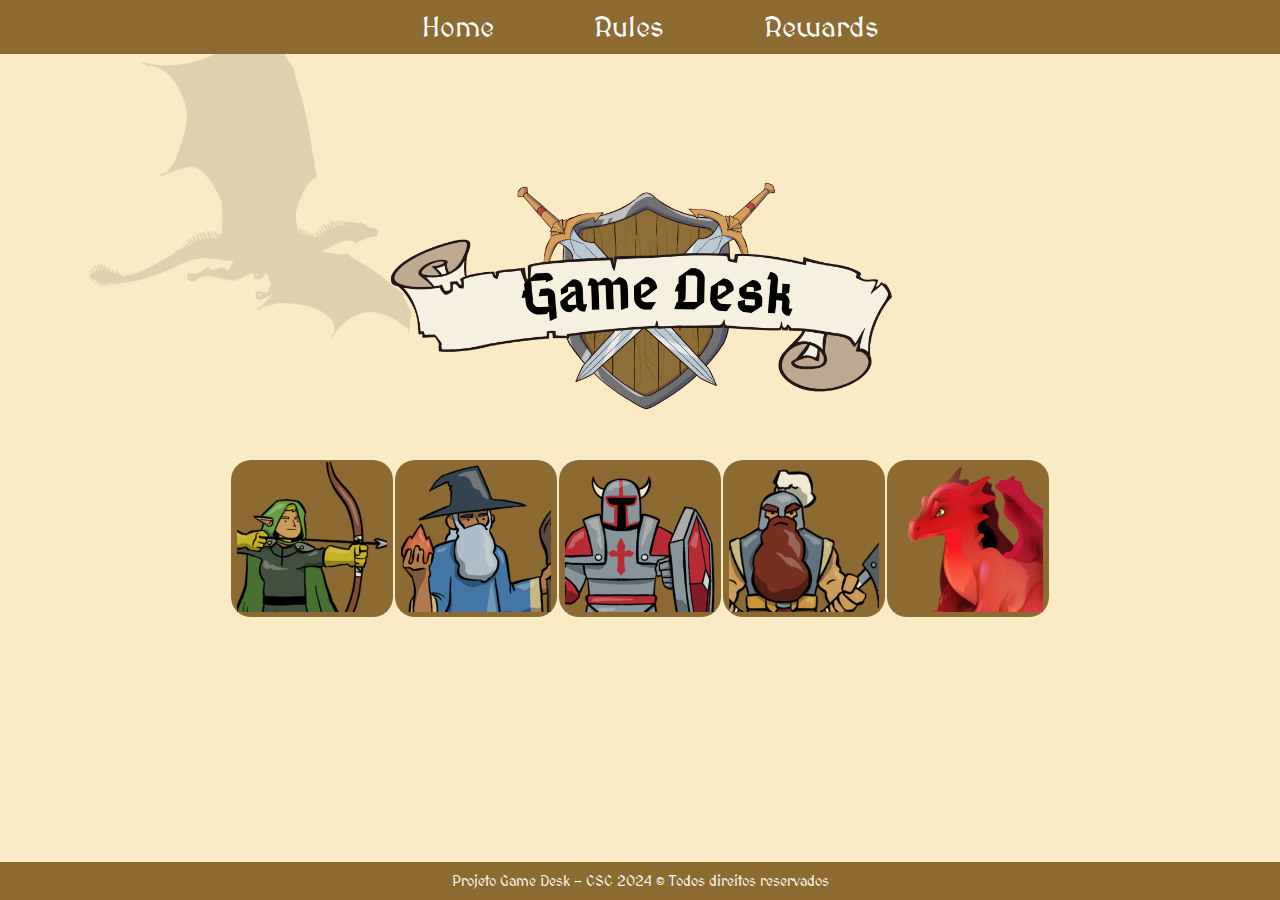
<file: index.html>
<!DOCTYPE html>
<html lang="en">
<head>
    <meta charset="UTF-8">
    <meta name="viewport" content="width=device-width, initial-scale=1.0">
    <title>Game Desk</title>
    <link rel="stylesheet" href="styles.css">
  
    <style>
      body {
          background-image: url('drag1.png');
          background-repeat: no-repeat;
          background-size: 500px;
          height: 50vh; /* Preenche a altura total da viewport */
      }
  </style>
    
</head>
 
<body>
  
  
    <header>
      <nav>
        <ul>
          <li><a href="index.html">Home</a></li>
          <li><a href="rules.html">Rules</a></li>
          <li><a href="rewards.html">Rewards</a></li>
           </ul>
      </nav>
    </header>

      <div class="logo">
        <img src="gmlogo.png" alt="logo do game desk" width="auto" height="300" margin-top="300px";>
      </div>

 
     <div class="tooltip" id="tooltipArqueiro"><img src="cardarq.png" > <button id="closeArqueiro">X</button></div>
     <div class="tooltip" id="tooltipMago"><img src="cardmag.png" > <button id="closeMago">X</button></div>
     <div class="tooltip" id="tooltipCavaleiro"><img src="cardcav.png" > <button id="closeCavaleiro">X</button></div>
     <div class="tooltip" id="tooltipBarbaro"><img src="cardbar.png" ><button id="closeBarbaro">X</button></div>
     <div class="tooltip" id="tooltipMitica"><img src="cardmit.png" > <button id="closeMitica">X</button></div>
        
     
      <div class="button">
        <button class="caracteristicas" id="arqueiro"><img src="arq.png" alt="arqueiro"></button>
        <button class="caracteristicas" id="mago"> <img src="mag.png" alt="mago"> </button>
        <button class="caracteristicas" id="cavaleiro"> <img src="cav.png" alt="mago"> </button>
        <button class="caracteristicas" id="barbaro"> <img src="bar.png" alt="mago"> </button>
        <button class="caracteristicas" id="cmitica"><img src="mit.png" alt="mago"> </button>
      </div>
 

    <footer><p>Projeto Game Desk - CSC 2024 © Todos direitos reservados</p></footer>
    <script src="app.js"></script>
</body>
</html>
</file>
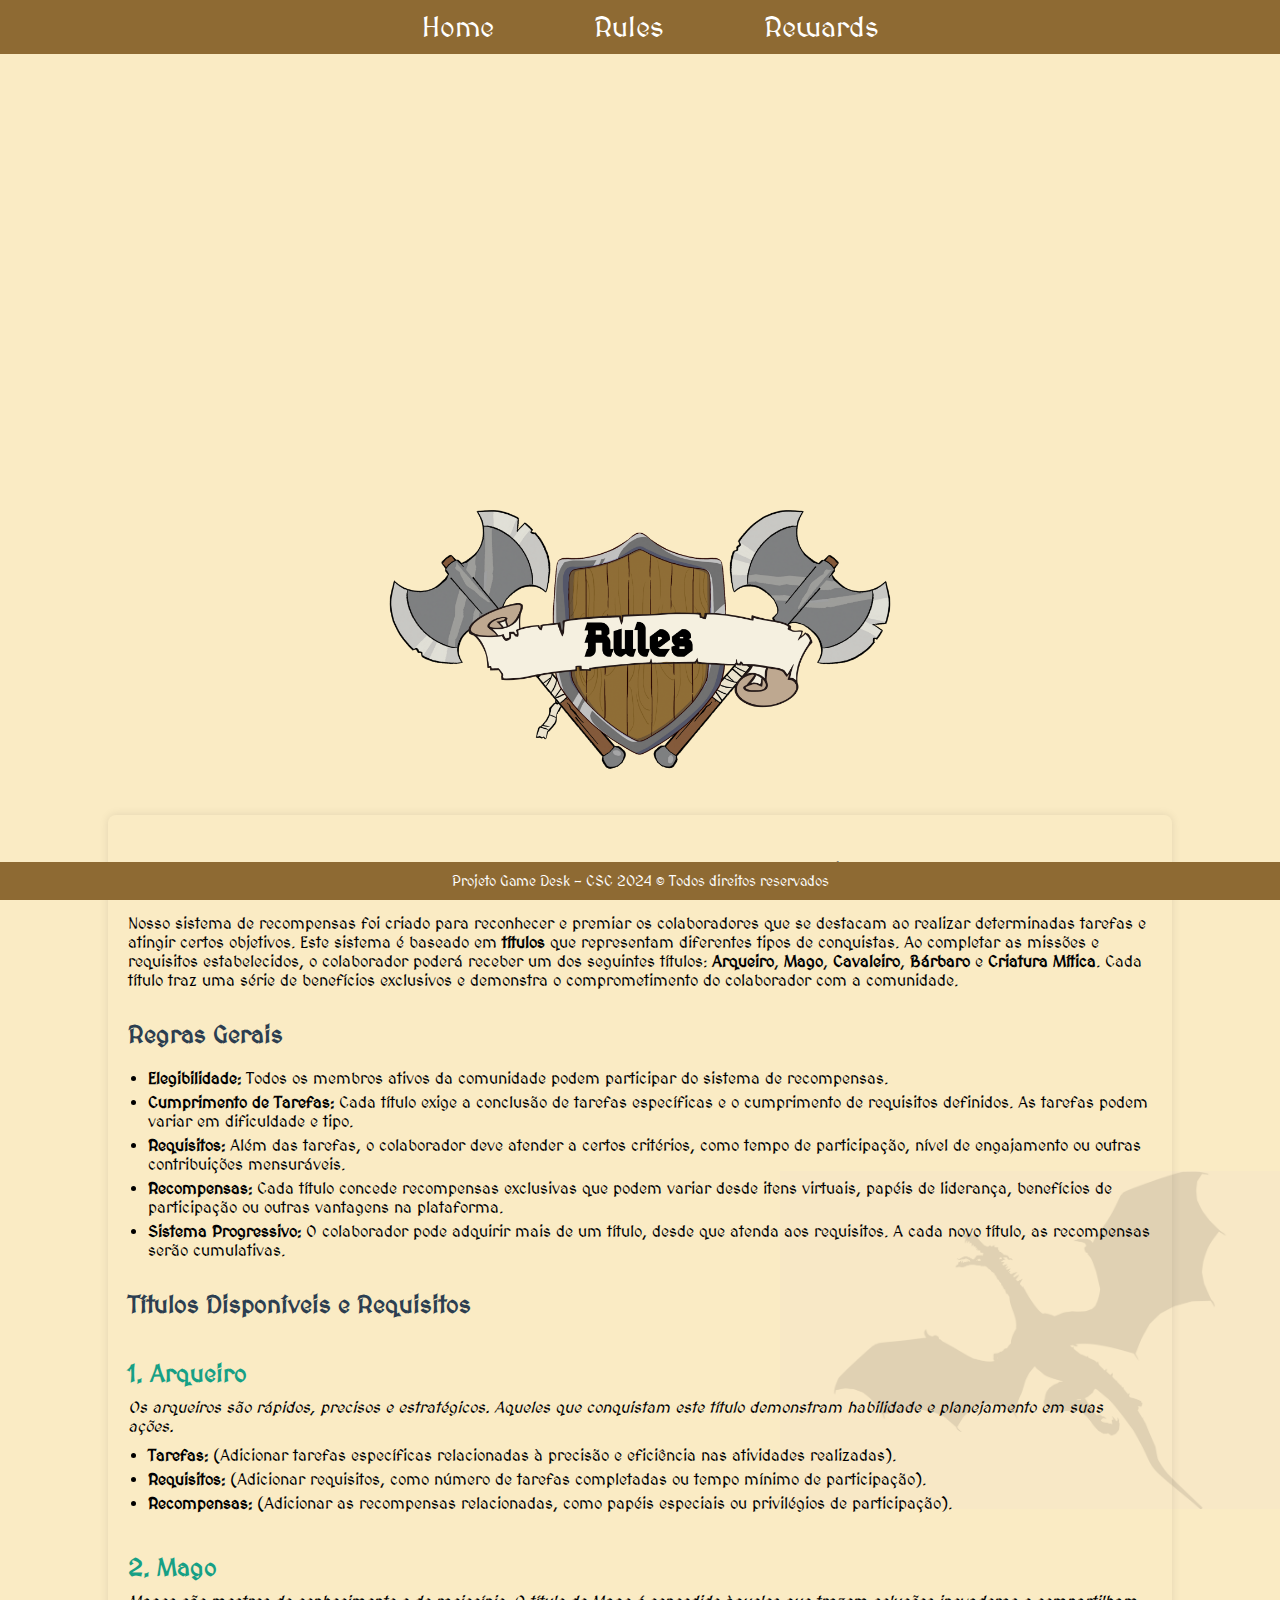
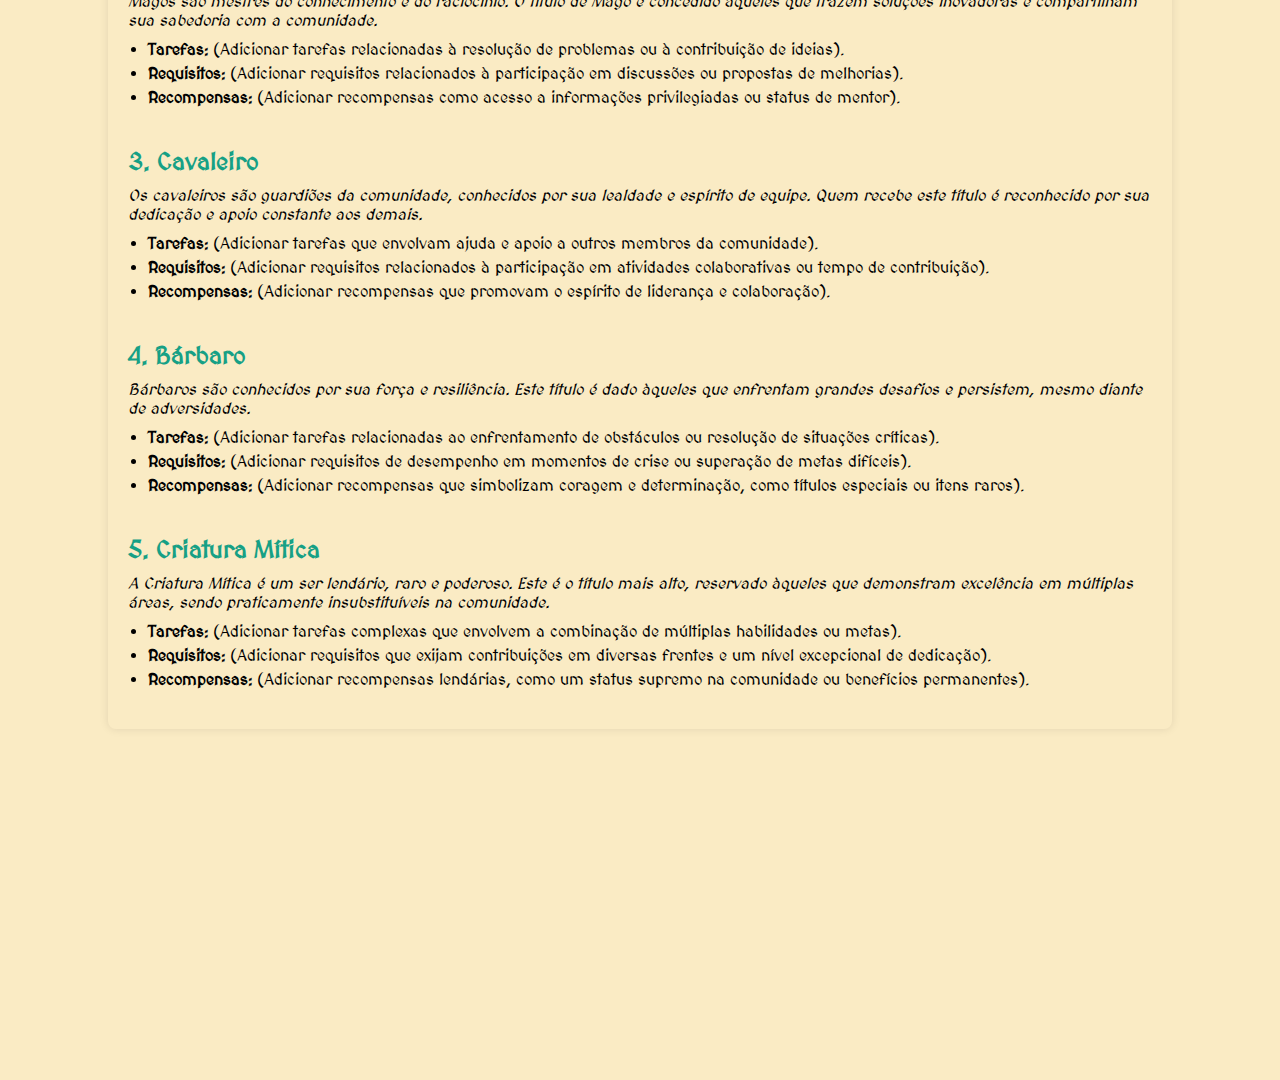
<file: rules.html>
<!DOCTYPE html>
<html lang="en">
<head>
    <meta charset="UTF-8">
    <meta name="viewport" content="width=device-width, initial-scale=1.0">
    <title>Game Desk</title>
    <link rel="stylesheet" href="styles.css">

    <style>
      body {
          background-image: url('drag.png');
          background-repeat: no-repeat;
          background-size: 500px;
          background-position: right;
          height: 280vh; /* Preenche a altura total da viewport */
      }
  </style>
</head>
<body>
  
  <header>
  <nav>
    <ul>
      <li><a href="index.html">Home</a></li>
      <li><a href="rules.html">Rules</a></li>
      <li><a href="rewards.html">Rewards</a></li>
    </ul>
    </nav>
  </header>
  
     <div class="logo">
        <img src="rules.png" alt="fundo da pagina rules" width="auto" height="300";>     
    </div>  


    <div class="container">
      <h1>Game Desk – Classes de Merito</h1>
      <p>Nosso sistema de recompensas foi criado para reconhecer e premiar os colaboradores que se destacam ao realizar determinadas tarefas e atingir certos objetivos. Este sistema é baseado em <strong>títulos</strong> que representam diferentes tipos de conquistas. Ao completar as missões e requisitos estabelecidos, o colaborador poderá receber um dos seguintes títulos: <strong>Arqueiro</strong>, <strong>Mago</strong>, <strong>Cavaleiro</strong>, <strong>Bárbaro</strong> e <strong>Criatura Mítica</strong>. Cada título traz uma série de benefícios exclusivos e demonstra o comprometimento do colaborador com a comunidade.</p>
      
      <h2>Regras Gerais</h2>
      <ul>
          <li><strong>Elegibilidade:</strong> Todos os membros ativos da comunidade podem participar do sistema de recompensas.</li>
          <li><strong>Cumprimento de Tarefas:</strong> Cada título exige a conclusão de tarefas específicas e o cumprimento de requisitos definidos. As tarefas podem variar em dificuldade e tipo.</li>
          <li><strong>Requisitos:</strong> Além das tarefas, o colaborador deve atender a certos critérios, como tempo de participação, nível de engajamento ou outras contribuições mensuráveis.</li>
          <li><strong>Recompensas:</strong> Cada título concede recompensas exclusivas que podem variar desde itens virtuais, papéis de liderança, benefícios de participação ou outras vantagens na plataforma.</li>
          <li><strong>Sistema Progressivo:</strong> O colaborador pode adquirir mais de um título, desde que atenda aos requisitos. A cada novo título, as recompensas serão cumulativas.</li>
      </ul>
      
      <h2>Títulos Disponíveis e Requisitos</h2>

      <div class="section-title">1. Arqueiro</div>
      <p class="title-desc">Os arqueiros são rápidos, precisos e estratégicos. Aqueles que conquistam este título demonstram habilidade e planejamento em suas ações.</p>
      <ul class="task-list">
          <li><strong>Tarefas:</strong> (Adicionar tarefas específicas relacionadas à precisão e eficiência nas atividades realizadas).</li>
          <li><strong>Requisitos:</strong> (Adicionar requisitos, como número de tarefas completadas ou tempo mínimo de participação).</li>
          <li><strong>Recompensas:</strong> (Adicionar as recompensas relacionadas, como papéis especiais ou privilégios de participação).</li>
      </ul>

      <div class="section-title">2. Mago</div>
      <p class="title-desc">Magos são mestres do conhecimento e do raciocínio. O título de Mago é concedido àqueles que trazem soluções inovadoras e compartilham sua sabedoria com a comunidade.</p>
      <ul class="task-list">
          <li><strong>Tarefas:</strong> (Adicionar tarefas relacionadas à resolução de problemas ou à contribuição de ideias).</li>
          <li><strong>Requisitos:</strong> (Adicionar requisitos relacionados à participação em discussões ou propostas de melhorias).</li>
          <li><strong>Recompensas:</strong> (Adicionar recompensas como acesso a informações privilegiadas ou status de mentor).</li>
      </ul>

      <div class="section-title">3. Cavaleiro</div>
      <p class="title-desc">Os cavaleiros são guardiões da comunidade, conhecidos por sua lealdade e espírito de equipe. Quem recebe este título é reconhecido por sua dedicação e apoio constante aos demais.</p>
      <ul class="task-list">
          <li><strong>Tarefas:</strong> (Adicionar tarefas que envolvam ajuda e apoio a outros membros da comunidade).</li>
          <li><strong>Requisitos:</strong> (Adicionar requisitos relacionados à participação em atividades colaborativas ou tempo de contribuição).</li>
          <li><strong>Recompensas:</strong> (Adicionar recompensas que promovam o espírito de liderança e colaboração).</li>
      </ul>

      <div class="section-title">4. Bárbaro</div>
      <p class="title-desc">Bárbaros são conhecidos por sua força e resiliência. Este título é dado àqueles que enfrentam grandes desafios e persistem, mesmo diante de adversidades.</p>
      <ul class="task-list">
          <li><strong>Tarefas:</strong> (Adicionar tarefas relacionadas ao enfrentamento de obstáculos ou resolução de situações críticas).</li>
          <li><strong>Requisitos:</strong> (Adicionar requisitos de desempenho em momentos de crise ou superação de metas difíceis).</li>
          <li><strong>Recompensas:</strong> (Adicionar recompensas que simbolizam coragem e determinação, como títulos especiais ou itens raros).</li>
      </ul>

      <div class="section-title">5. Criatura Mítica</div>
      <p class="title-desc">A Criatura Mítica é um ser lendário, raro e poderoso. Este é o título mais alto, reservado àqueles que demonstram excelência em múltiplas áreas, sendo praticamente insubstituíveis na comunidade.</p>
      <ul class="task-list">
          <li><strong>Tarefas:</strong> (Adicionar tarefas complexas que envolvem a combinação de múltiplas habilidades ou metas).</li>
          <li><strong>Requisitos:</strong> (Adicionar requisitos que exijam contribuições em diversas frentes e um nível excepcional de dedicação).</li>
          <li><strong>Recompensas:</strong> (Adicionar recompensas lendárias, como um status supremo na comunidade ou benefícios permanentes).</li>
      </ul>

  </div>
   
    

  <footer><p>Projeto Game Desk - CSC 2024 © Todos direitos reservados</p></footer>
  
</body>
</html>
</file>
<file: styles.css>
/* Importa a fonte Chakra Petch do Google Fonts */
@import url('https://fonts.googleapis.com/css2?family=MedievalSharp&display=swap');


body {
    font-family: "MedievalSharp", cursive; /* Define a fonte padrão */
    background-color: #faebc4; /* Cor de fundo da página */
    display: flex; /* Usa Flexbox para layout */
    flex-direction: column; /* Alinha os itens na vertical */
    align-items: center; /* Centraliza os itens horizontalmente */
    justify-content: center; /* Centraliza os itens verticalmente */
    margin: 0; /* Remove a margem padrão */
    margin-top: 160px;
    padding: 0; /* Remove o padding padrão */
  }


header{

  position: fixed; /* Posiciona o cabeçalho */ 
  text-align: center; /* Alinha o texto ao centro */
  padding: 0; /* Espaçamento interno */
  width: 100%; /* Largura total da página */
  bottom: 0; /* Alinha ao fundo da página */
  text-align: center; /* Alinha o texto ao centro */
  font-size: 22px; /* Tamanho da fonte */

}

.botao {
  /* Estilos para os botões */
  background-color: #ff0000;
  border: 1px solid #000000;
  padding: 10px 20px;
}

.tooltip {
  /* Estilos para os tooltips */
  position: absolute;
  background-color: #8e6a33;
  border: 1px solid #ccc;
  border-radius: 20px;
  padding: 10px;
  display: none; /* Inicialmente escondido */
}

 .logo{

  position: center top;

}

.classes img {
    overflow: auto; /* Permite rolagem se necessário */
    float: left; /* Faz com que as imagens flutuem para a esquerda */
    height: 10%; /* Define a largura de cada imagem (ajuste conforme necessário) */
    margin: 13px; /* Adiciona uma margem para espaçar as imagens */
    border: 1px;
    
  }

  button {
    position: center center;
    float: left;
    background-color: none;
    border: 0px;
    border-radius: 20px;
    height: 100%; /* Define a largura de cada imagem (ajuste conforme necessário) */
    margin: 1px; /* Adiciona uma margem para espaçar as imagens */
    cursor: pointer;
    align-items: center;
    flex-direction: column;
  }

  .caracteristicas {
    
    background-color: #8e6a33;
    border: 0px solid #8e6a33;
    margin: 1px;
  }
  
  nav {
    background-color: #8e6a33;
    text-align: center;
    position: fixed;
    top: 0;
    width: 100%;
  }
  
  nav ul {
    list-style: none;
    display: flex;
    justify-content: center;
    align-items: center;
  }
  
  nav li {
    margin: 0 50px;
  }
  
  nav a {
    text-decoration: none;
    color: #ffffff;
    font-size: 28px; /* Ajuste o valor para o tamanho desejado */
  }

/* Estiliza os botões dentro das seções */
section button {

    cursor: pointer; /* Muda o cursor para indicar que é clicável */
}


/* Estiliza o rodapé da página */
footer {
    background-color: #8e6a33; /* Cor de fundo do rodapé */
    color: #ffffff; /* Cor do texto */
    text-align: center; /* Alinha o texto ao centro */
    padding: 0; /* Espaçamento interno */
    width: 100%; /* Largura total da página */
    position: fixed; /* Posiciona o rodapé */
    bottom: 0; /* Alinha ao fundo da página */
    font-size: 22px; /* Tamanho da fonte */
    
}


    footer {
        font-size: 0.9rem; /* Tamanho da fonte do rodapé em telas pequenas */
    }


    .container {
      width: 80%;
      margin: 20px auto;
      padding: 20px;
      background-color: none;
      border-radius: 8px;
      box-shadow: 0 0 10px rgba(0, 0, 0, 0.1);
  }
  h1, h2 {
      color: #2c3e50;
  }
  h1 {
      text-align: center;
      margin-bottom: 20px;
  }
  h2 {
      margin-top: 30px;
  }
  p {
      margin: 10px 0;
  }
  ul {
      margin: 10px 0;
      padding-left: 20px;
  }
  li {
      margin-bottom: 5px;
  }
  .section-title {
      margin-top: 40px;
      color: #16a085;
      font-weight: bold;
      font-size: 1.5em;
  }
  .title-desc {
      font-style: italic;
      margin-bottom: 10px;
  }
  .task-list {
      margin-bottom: 20px;
  }
</file>
